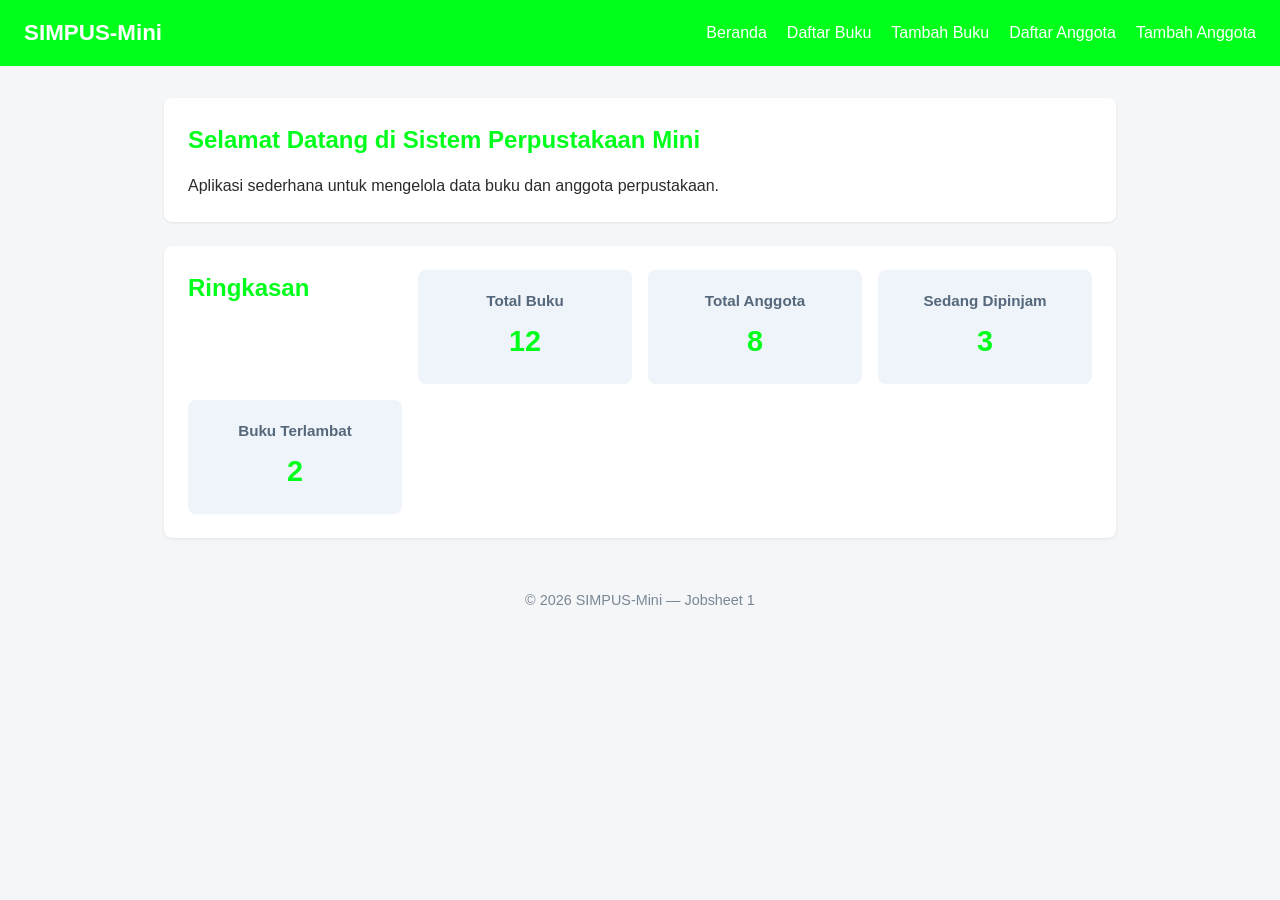
<file: index.html>
<!DOCTYPE html>
<html lang="id">
<head>
    <meta charset="UTF-8">
    <title>SIMPUS-Mini | Beranda</title>
    
     <link rel="stylesheet" href="assets/css/style.css">
</head>
<body>

    <header>
        <h1>SIMPUS-Mini</h1>

        <nav>
    <ul>
        <li><a href="index.html">Beranda</a></li>
        <li><a href="buku/list.html">Daftar Buku</a></li>
        <li><a href="buku/tambah.html">Tambah Buku</a></li>
        <li><a href="anggota/list.html">Daftar Anggota</a></li>
        <li><a href="anggota/tambah.html">Tambah Anggota</a></li>
    </ul>
</nav>
    </header>

    <main>
        <section>
            <h2>Selamat Datang di Sistem Perpustakaan Mini</h2>
            <p>Aplikasi sederhana untuk mengelola data buku dan anggota perpustakaan.</p>
        </section>

        <section>
            <h2>Ringkasan</h2>

            <article>
                <h3>Total Buku</h3>
                <p>12</p>
            </article>

            <article>
                <h3>Total Anggota</h3>
                <p>8</p>
            </article>

            <article>
                <h3>Sedang Dipinjam</h3>
                <p>3</p>
            </article>

            <article>
                <h3>Buku Terlambat</h3>
                <p>2</p>
            </article>

        </section>
    </main>

    <footer>
        <p>&copy; 2026 SIMPUS-Mini &mdash; Jobsheet 1</p>
    </footer>

</body>
</html>
</file>
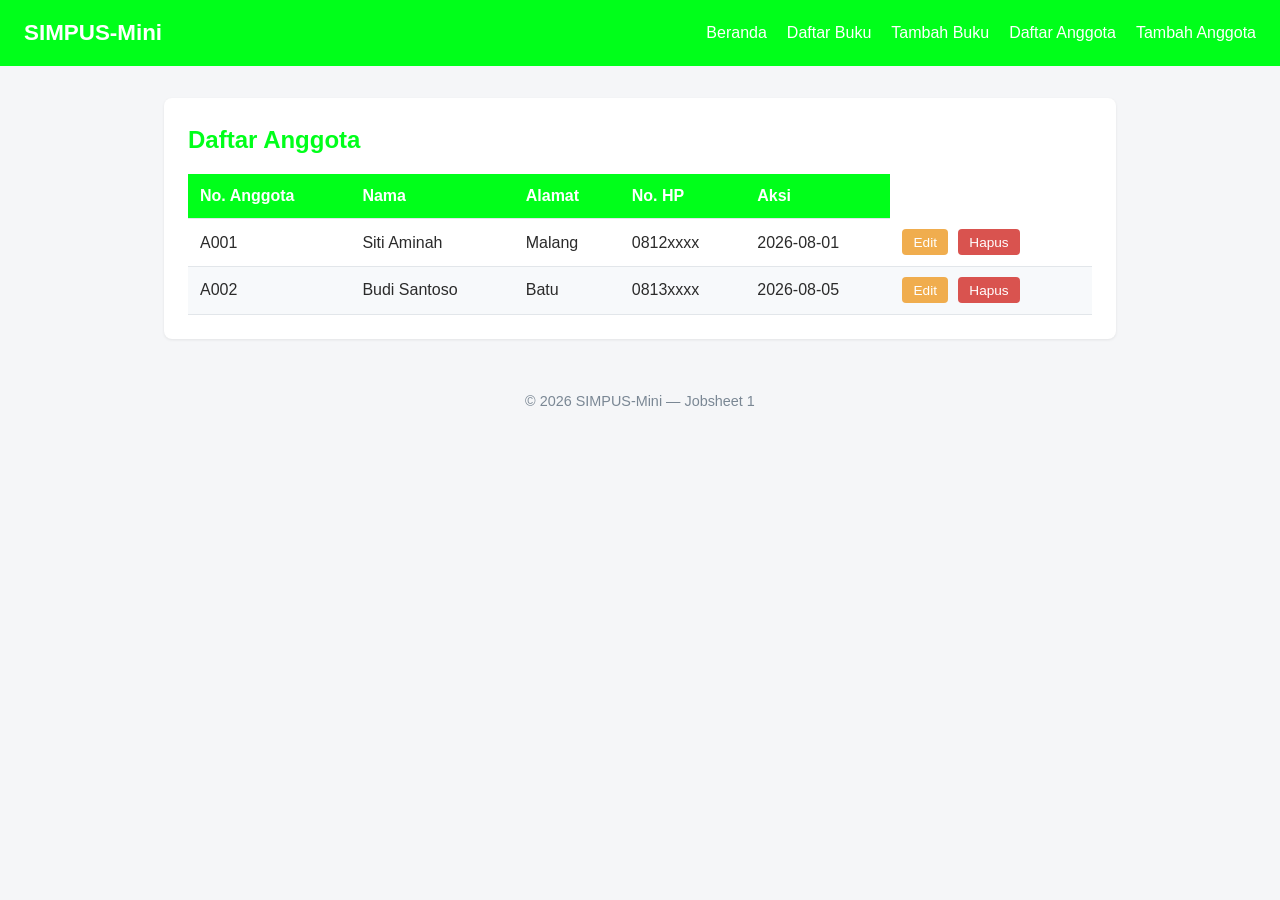
<file: anggota/list.html>
<!DOCTYPE html>
<html lang="id">
<head>
    <meta charset="UTF-8">
    <title>SIMPUS-Mini | Daftar Anggota</title>
    <link rel="stylesheet" href="../assets/css/style.css">
</head>
<body>
    <header>
        <h1>SIMPUS-Mini</h1>
       <nav>
            <ul>
                <li><a href="../index.html">Beranda</a></li>
                <li><a href="list.html">Daftar Buku</a></li>
                <li><a href="tambah.html">Tambah Buku</a></li>
                <li><a href="../anggota/list.html">Daftar Anggota</a></li>
                <li><a href="../anggota/tambah.html">Tambah Anggota</a></li>
            </ul>
        </nav>
    </header>

    <main>
        <section>
            <h2>Daftar Anggota</h2>
            <table>
                <thead>
                    <tr>
                        <th>No. Anggota</th>
                        <th>Nama</th>
                        <th>Alamat</th>
                        <th>No. HP</th>
                        <th>Aksi</th>
                    </tr>
                </thead>
                <tbody>
                   <tr>
                        <td>A001</td>
                        <td>Siti Aminah</td>
                        <td>Malang</td>
                        <td>0812xxxx</td>
                        <td>2026-08-01</td>
                        <td>
                            <button type="button">Edit</button>
                            <button type="button">Hapus</button>
                        </td>
                    </tr>

                    <tr>
                        <td>A002</td>
                        <td>Budi Santoso</td>
                        <td>Batu</td>
                        <td>0813xxxx</td>
                        <td>2026-08-05</td>
                        <td>
                            <button type="button">Edit</button>
                            <button type="button">Hapus</button>
                        </td>
                    </tr>

                </tbody>
            </table>
        </section>
    </main>

    <footer>
        <p>&copy; 2026 SIMPUS-Mini &mdash; Jobsheet 1</p>
    </footer>
</body>
</html>
</file>
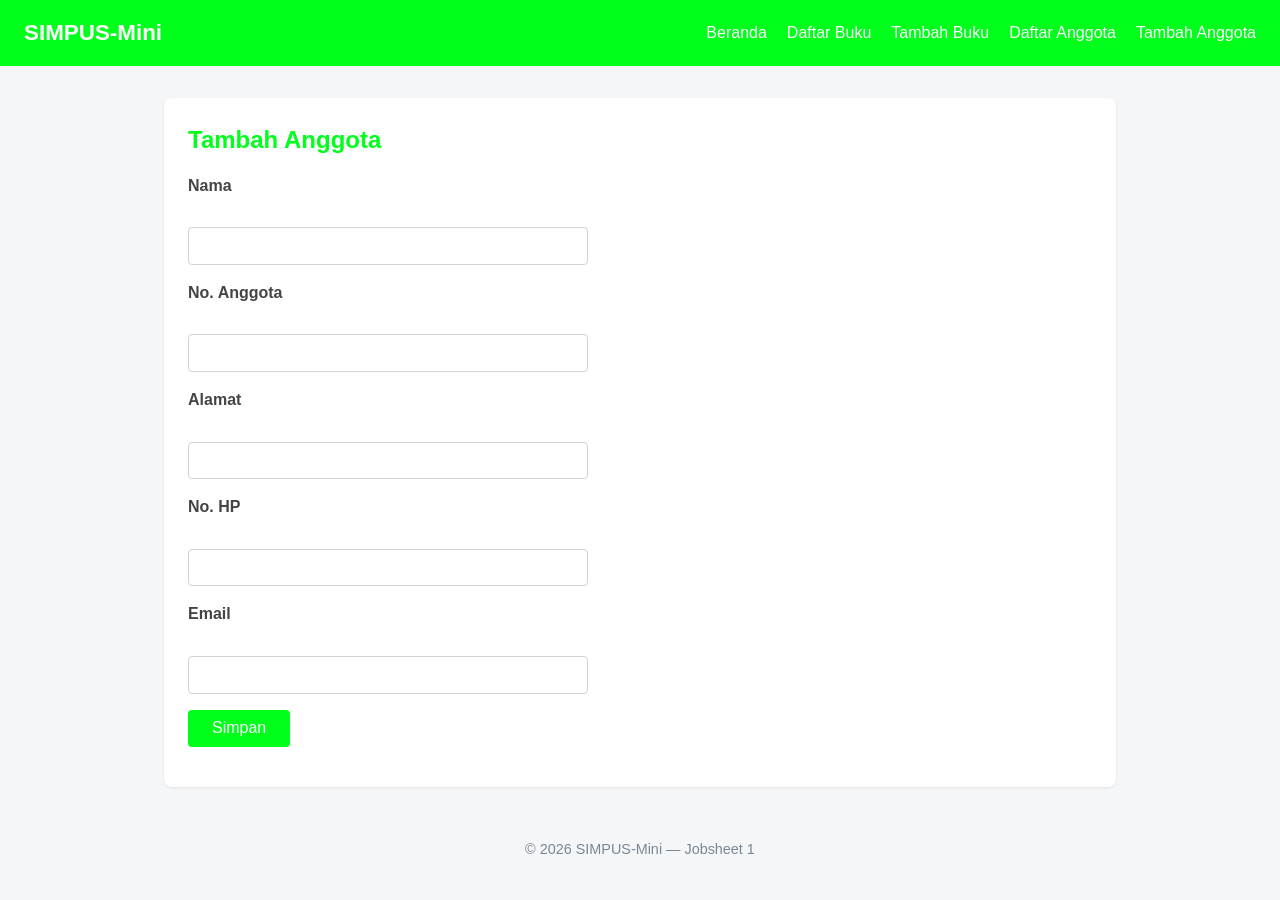
<file: anggota/tambah.html>
<!DOCTYPE html>
<html lang="id">
<head>
    <meta charset="UTF-8">
    <title>SIMPUS-Mini | Tambah Anggota</title>
    <link rel="stylesheet" href="../assets/css/style.css">
</head>
<body>
    <header>
        <h1>SIMPUS-Mini</h1>
       <nav>
            <ul>
                <li><a href="../index.html">Beranda</a></li>
                <li><a href="list.html">Daftar Buku</a></li>
                <li><a href="tambah.html">Tambah Buku</a></li>
                <li><a href="../anggota/list.html">Daftar Anggota</a></li>
                <li><a href="../anggota/tambah.html">Tambah Anggota</a></li>
            </ul>
        </nav>
    </header>

    <main>
        <section>
            <h2>Tambah Anggota</h2>
            <form>
                <p>
                    <label for="nama">Nama</label><br>
                    <input type="text" id="nama" name="nama" required>
                </p>
                <p>
                    <label for="no_anggota">No. Anggota</label><br>
                    <input type="text" id="no_anggota" name="no_anggota" required>
                </p>
                <p>
                    <label for="alamat">Alamat</label><br>
                    <input type="text" id="alamat" name="alamat">
                </p>
                <p>
                    <label for="no_hp">No. HP</label><br>
                    <input type="text" id="no_hp" name="no_hp">
                </p>
                <p>
                    <label for="email">Email</label><br>
                    <input type="email" id="email" name="email">
                </p>

                <p>
                    <button type="submit">Simpan</button>
                </p>
            </form>
        </section>
    </main>

    <footer>
        <p>&copy; 2026 SIMPUS-Mini &mdash; Jobsheet 1</p>
    </footer>
</body>
</html>
</file>
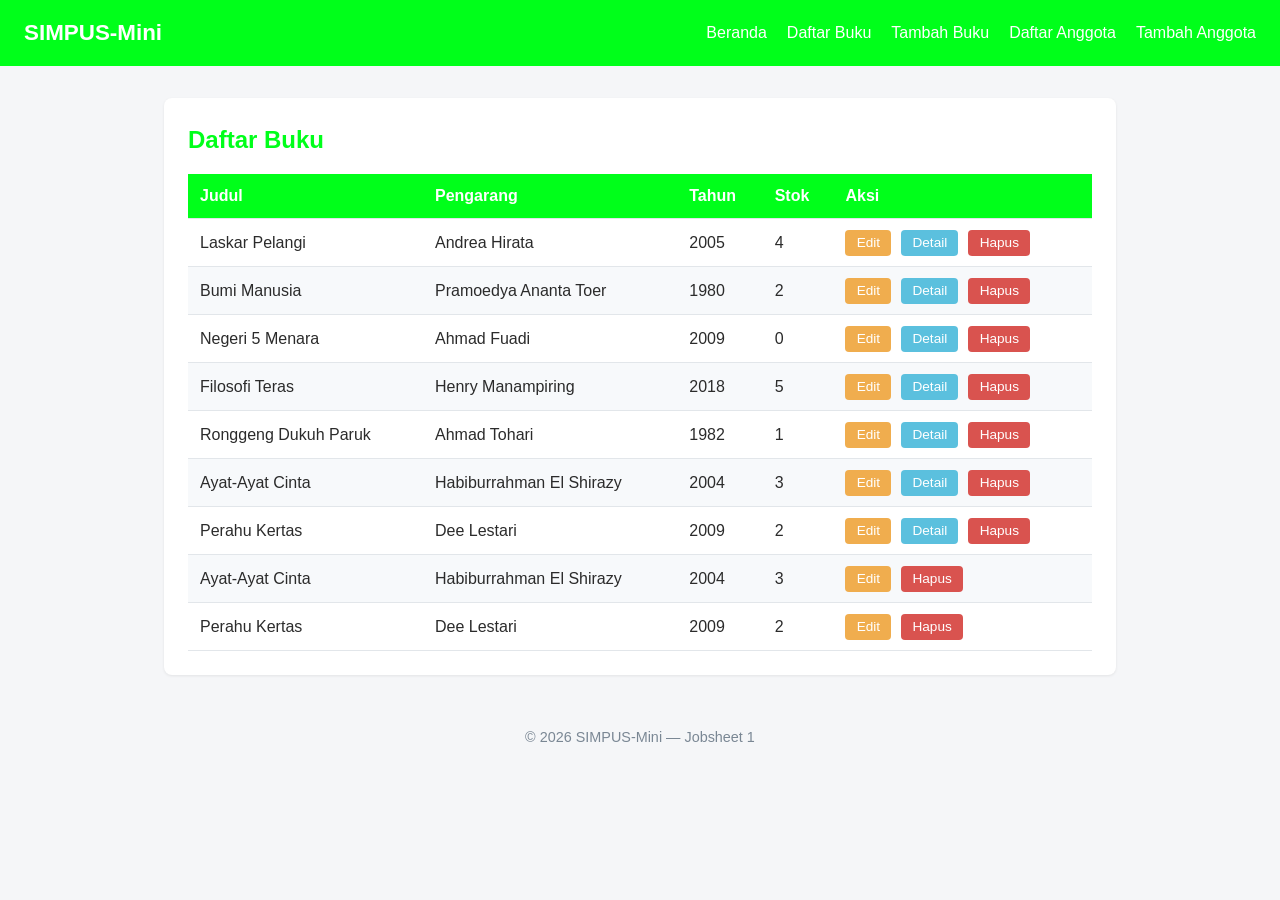
<file: buku/list.html>
<!DOCTYPE html>
<html lang="id">
<head>
    <meta charset="UTF-8">
    <title>SIMPUS-Mini | Daftar Buku</title>

    <link rel="stylesheet" href="../assets/css/style.css">
</head>
<body>

    <header>
        <h1>SIMPUS-Mini</h1>

      <nav>
            <ul>
                <li><a href="../index.html">Beranda</a></li>
                <li><a href="list.html">Daftar Buku</a></li>
                <li><a href="tambah.html">Tambah Buku</a></li>
                <li><a href="../anggota/list.html">Daftar Anggota</a></li>
                <li><a href="../anggota/tambah.html">Tambah Anggota</a></li>
            </ul>
        </nav>
    </header>

    <main>
        <section>
            <h2>Daftar Buku</h2>

            <table>
                <thead>
                    <tr>
                        <th>Judul</th>
                        <th>Pengarang</th>
                        <th>Tahun</th>
                        <th>Stok</th>
                        <th>Aksi</th>
                    </tr>
                </thead>

                <tbody>
                    <tr>
                        <td>Laskar Pelangi</td>
                        <td>Andrea Hirata</td>
                        <td>2005</td>
                        <td>4</td>
                        <td>
                            <button type="button">Edit</button>
                            <button type="button" class="detail">Detail</button>
                            <button type="button">Hapus</button>
                        </td>
                    </tr>

                    <tr>
                        <td>Bumi Manusia</td>
                        <td>Pramoedya Ananta Toer</td>
                        <td>1980</td>
                        <td>2</td>
                        <td>
                            <button type="button">Edit</button>
                            <button type="button" class="detail">Detail</button>
                            <button type="button">Hapus</button>
                        </td>
                    </tr>

                    <tr>
                        <td>Negeri 5 Menara</td>
                        <td>Ahmad Fuadi</td>
                        <td>2009</td>
                        <td>0</td>
                        <td>
                            <button type="button">Edit</button>
                            <button type="button" class="detail">Detail</button>
                            <button type="button">Hapus</button>
                        </td>
                    </tr>

                    <tr>
                        <td>Filosofi Teras</td>
                        <td>Henry Manampiring</td>
                        <td>2018</td>
                        <td>5</td>
                        <td>
                            <button type="button">Edit</button>
                            <button type="button" class="detail">Detail</button>
                            <button type="button">Hapus</button>
                        </td>
                    </tr>

                    <tr>
                        <td>Ronggeng Dukuh Paruk</td>
                        <td>Ahmad Tohari</td>
                        <td>1982</td>
                        <td>1</td>
                        <td>
                            <button type="button">Edit</button>
                            <button type="button" class="detail">Detail</button>
                            <button type="button">Hapus</button>
                        </td>
                    </tr>
                    <tr>
    <td>Ayat-Ayat Cinta</td>
    <td>Habiburrahman El Shirazy</td>
    <td>2004</td>
    <td>3</td>
    <td>
        <button type="button">Edit</button>
         <button type="button" class="detail">Detail</button>
        <button type="button">Hapus</button>
    </td>
</tr>

<tr>
    <td>Perahu Kertas</td>
    <td>Dee Lestari</td>
    <td>2009</td>
    <td>2</td>
    <td>
        <button type="button">Edit</button>
         <button type="button" class="detail">Detail</button>
        <button type="button">Hapus</button>
    </td>
</tr>
<tr>
    <td>Ayat-Ayat Cinta</td>
    <td>Habiburrahman El Shirazy</td>
    <td>2004</td>
    <td>3</td>
    <td>
        <button type="button">Edit</button>
        <button type="button">Hapus</button>
    </td>
</tr>

<tr>
    <td>Perahu Kertas</td>
    <td>Dee Lestari</td>
    <td>2009</td>
    <td>2</td>
    <td>
        <button type="button">Edit</button>
        <button type="button">Hapus</button>
    </td>
</tr>
                </tbody>
            </table>

        </section>
    </main>

    <footer>
        <p>&copy; 2026 SIMPUS-Mini &mdash; Jobsheet 1</p>
    </footer>

</body>
</html>
</file>
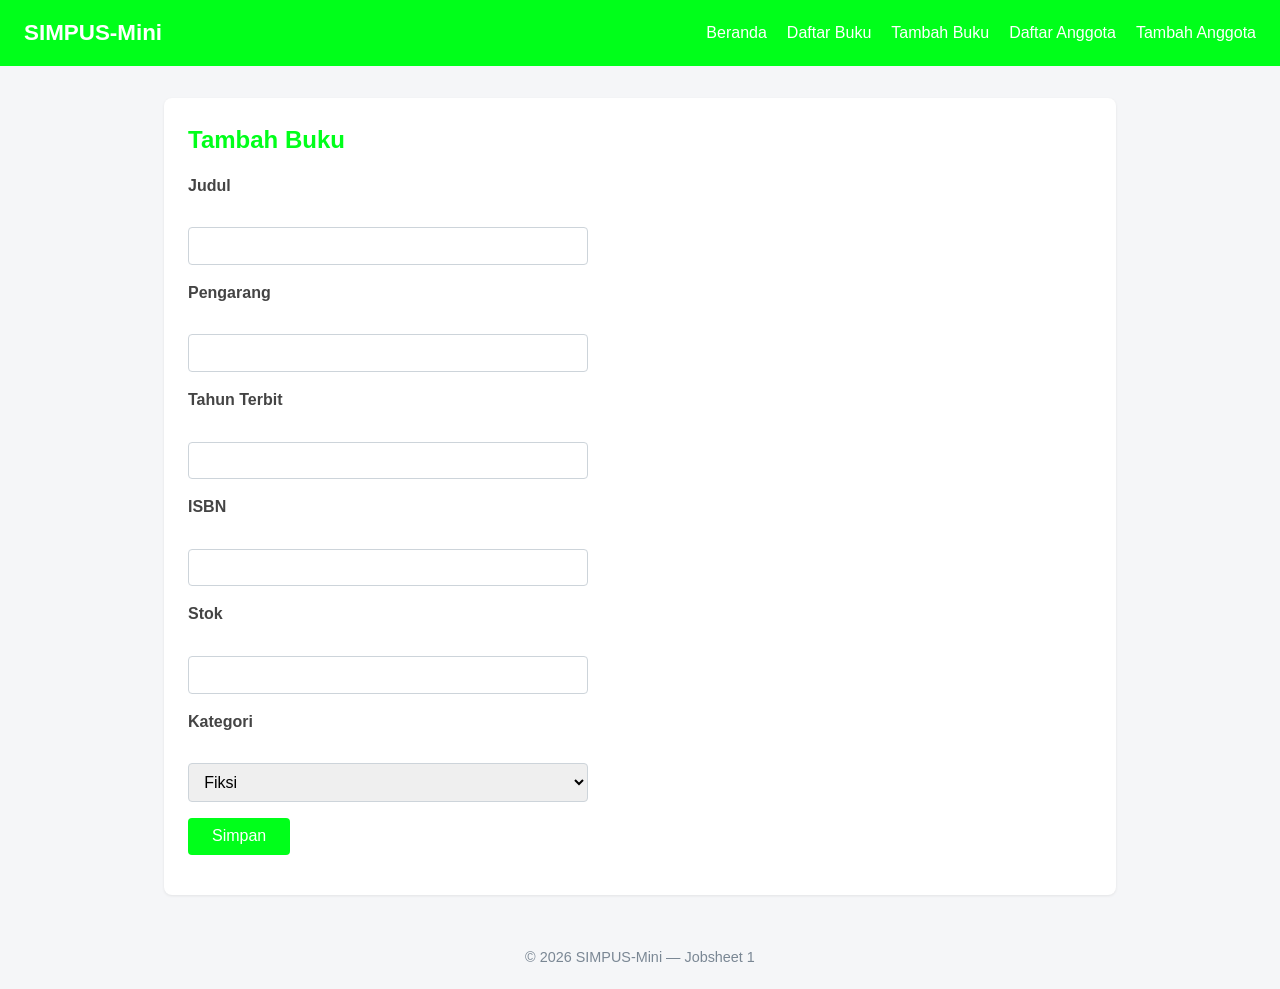
<file: buku/tambah.html>
<!DOCTYPE html>
<html lang="id">
<head>
    <meta charset="UTF-8">
    <title>SIMPUS-Mini | Tambah Buku</title>
     <link rel="stylesheet" href="../assets/css/style.css">
</head>
<body>
    <header>
        <h1>SIMPUS-Mini</h1>
      <nav>
            <ul>
                <li><a href="../index.html">Beranda</a></li>
                <li><a href="list.html">Daftar Buku</a></li>
                <li><a href="tambah.html">Tambah Buku</a></li>
                <li><a href="../anggota/list.html">Daftar Anggota</a></li>
                <li><a href="../anggota/tambah.html">Tambah Anggota</a></li>
            </ul>
        </nav>
    </header>

    <main>
        <section>
            <h2>Tambah Buku</h2>
            <form>
                <p>
                    <label for="judul">Judul</label><br>
                    <input type="text" id="judul" name="judul" required>
                </p>
                <p>
                    <label for="pengarang">Pengarang</label><br>
                    <input type="text" id="pengarang" name="pengarang" required>
                </p>
                <p>
                    <label for="tahun">Tahun Terbit</label><br>
                    <input type="number" id="tahun" name="tahun" min="1900" max="2026" required>
                </p>
                <p>
                    <label for="isbn">ISBN</label><br>
                    <input type="text" id="isbn" name="isbn">
                </p>
                <p>
                    <label for="stok">Stok</label><br>
                    <input type="number" id="stok" name="stok" min="0" required>
                </p>
                <p>
                    <label for="kategori">Kategori</label><br>
                    <select id="kategori" name="kategori">
                        <option value="fiksi">Fiksi</option>
                        <option value="non-fiksi">Non-Fiksi</option>
                        <option value="referensi">Referensi</option>
                    </select>
                </p>
                <p>
                    <button type="submit">Simpan</button>
                </p>
            </form>
        </section>
    </main>

    <footer>
        <p>&copy; 2026 SIMPUS-Mini &mdash; Jobsheet 1</p>
    </footer>
</body>
</html>
</file>
<file: assets/css/style.css>
/* ===== Reset & Base ===== */
* {
    box-sizing: border-box;
    margin: 0;
    padding: 0;
}

body {
    font-family: "Segoe UI", Arial, sans-serif;
    color: #2b2b2b;
    background-color: #f5f6f8;
    line-height: 1.5;
}

a {
    color: #00ff1a;
    text-decoration: none;
}

a:hover {
    text-decoration: underline;
}

/* ===== Header & Navbar (Flexbox) ===== */
header {
    background-color: #00ff1a;
    color: #fff;
    padding: 1rem 1.5rem;
    display: flex;
    align-items: center;
    justify-content: space-between;
    flex-wrap: wrap;
}

header h1 {
    font-size: 1.4rem;
}

header nav ul {
    list-style: none;
    display: flex;
    gap: 1.25rem;
}

header nav a {
    color: #fff;
    font-weight: 500;
}

/* ===== Main Layout ===== */
main {
    max-width: 1000px;
    margin: 2rem auto;
    padding: 0 1.5rem;
}

section {
    background-color: #fff;
    border-radius: 8px;
    padding: 1.5rem;
    margin-bottom: 1.5rem;
    box-shadow: 0 1px 3px rgba(0, 0, 0, 0.08);
}

section h2 {
    margin-bottom: 1rem;
    color: #00ff1a;
}

/* ===== Kartu Statistik (CSS Grid) ===== */
main section:nth-of-type(2) {
    display: grid;
    grid-template-columns: repeat(4, 1fr);
    gap: 1rem;
}

main section:nth-of-type(2) article {
    background-color: #eef4fa;
    border-radius: 8px;
    padding: 1.25rem;
    text-align: center;
}

main section:nth-of-type(2) article h3 {
    font-size: 0.95rem;
    color: #55677a;
    margin-bottom: 0.5rem;
}

main section:nth-of-type(2) article p {
    font-size: 1.8rem;
    font-weight: 700;
    color: #00ff1a;
}

/* ===== Tabel ===== */
table {
    width: 100%;
    border-collapse: collapse;
}

th, td {
    text-align: left;
    padding: 0.65rem 0.75rem;
    border-bottom: 1px solid #e2e6ea;
}

thead {
    background-color: #00ff1a;
    color: #fff;
}

tbody tr:nth-child(even) {
    background-color: #f7f9fb;
}

tbody tr:hover {
    background-color: #eef4fa;
}

td button {
    padding: 0.35rem 0.7rem;
    margin-right: 0.35rem;
    border: none;
    border-radius: 4px;
    cursor: pointer;
    font-size: 0.85rem;
}

td button:first-of-type {
    background-color: #f0ad4e;
    color: #fff;
}

td button:last-of-type {
    background-color: #d9534f;
    color: #fff;
}
td button.detail {
    background-color: #5bc0de;
    color: #fff;
}

/* ===== Form ===== */
form p {
    margin-bottom: 1rem;
}

form label {
    display: block;
    margin-bottom: 0.35rem;
    font-weight: 600;
    color: #444;
}

form input,
form select {
    width: 100%;
    max-width: 400px;
    padding: 0.55rem 0.7rem;
    border: 1px solid #cdd4da;
    border-radius: 4px;
    font-size: 1rem;
}

form button[type="submit"] {
    background-color: #00ff1a;
    color: #fff;
    border: none;
    padding: 0.6rem 1.5rem;
    border-radius: 4px;
    font-size: 1rem;
    cursor: pointer;
}

form button[type="submit"]:hover {
    background-color: #164869;
}

/* ===== Footer ===== */
footer {
    text-align: center;
    padding: 1.25rem;
    color: #7a8794;
    font-size: 0.9rem;
}
</file>
